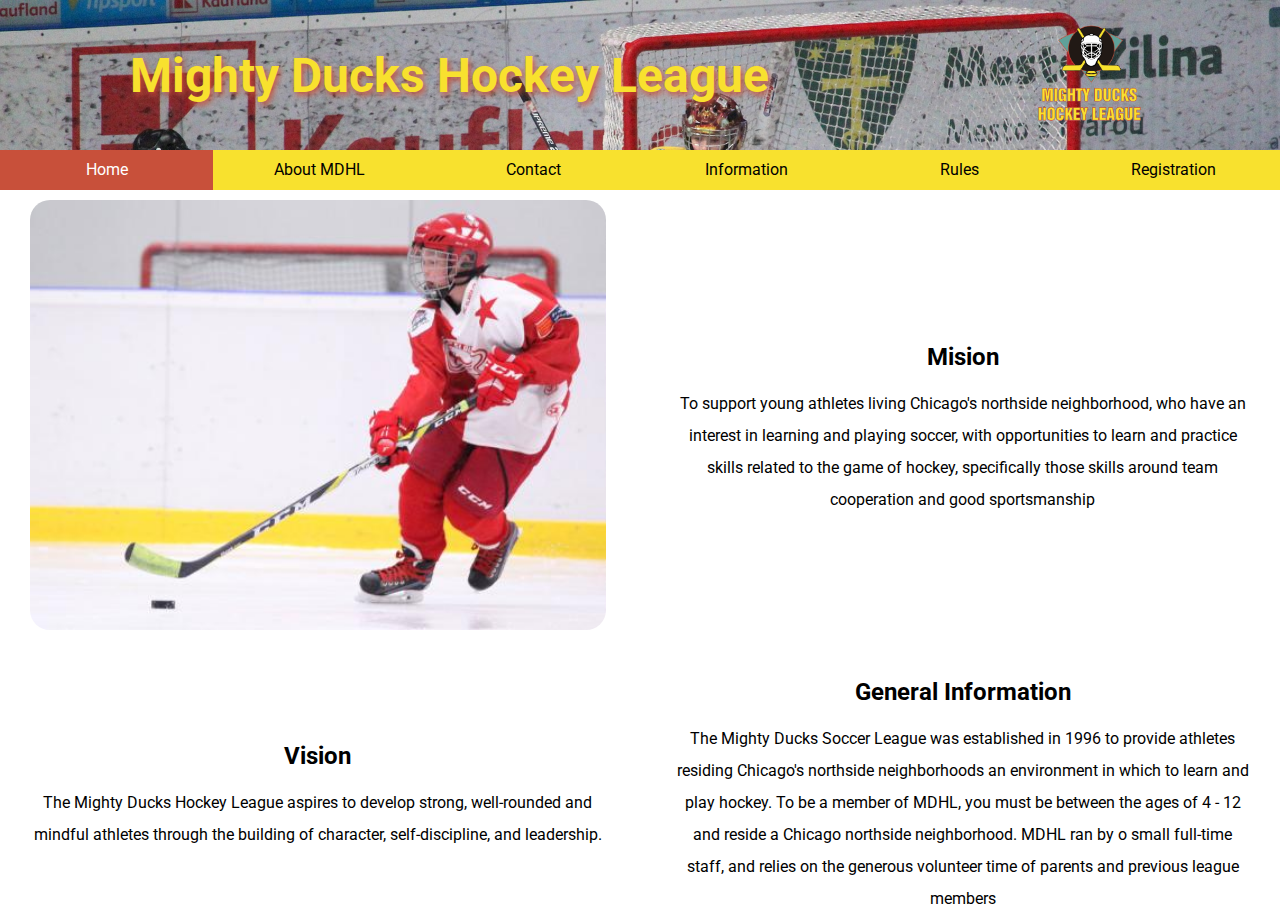
<file: index.html>
<!DOCTYPE html>
<html lang="en">
    <head>
        <meta charset="UTF-8">
        <meta http-equiv="X-UA-Compatible" content="IE=edge">
        <meta name="viewport" content="width=device-width, initial-scale=1.0">
        <link rel="icon" type="image/x-icon" href="./assets/images/favicon.ico">
        <link rel="stylesheet" href="./assets/styles/style.css">
        <link rel="preconnect" href="https://fonts.googleapis.com">
        <link rel="preconnect" href="https://fonts.gstatic.com" crossorigin>
        <link
            href="https://fonts.googleapis.com/css2?family=Roboto:wght@100;300;400&display=swap"
            rel="stylesheet">
        <title>Home</title>
    </head>
    <body>
        <header>
            <figure>
                <img class="logo" src="./assets/images/Logo_Mighty_ducks-01.png"
                    alt="Logo">
            </figure>
            <h1>Mighty Ducks Hockey League</h1>
        </header>
        <nav>
            <a href="#">Home</a>
            <a href="./aboutMDHL.html">About MDHL</a>
            <a href="./contact.html">Contact</a>
            <a href="./game_info.html">Information</a>
            <a href="./rules.html">Rules</a>
            <a href="./registration.html">Registration</a>
        </nav>

        <main>
            <!-- <p class="nota">Upcoming Event</p> -->
            <div class="flexcontainer">
                <div class="caja">
                    <figure>
                        <img class="imagen" src="./assets/images/hockey_2.jpg"
                            alt="Imagen 2">
                        <!-- <figcaption>Imagen 2</figcaption> -->
                    </figure>
                </div>
                <div class="caja">
                    <h2>Mision</h2>
                    <p>
                        To support young athletes living Chicago's northside
                        neighborhood, who have an interest in
                        learning and playing soccer, with opportunities to learn
                        and practice skills related to the game of
                        hockey, specifically those skills around team
                        cooperation and good sportsmanship
                    </p>
                </div>
                <div class="caja">
                    <h2>Vision</h2>
                    <p>
                        The Mighty Ducks Hockey League aspires to develop
                        strong, well-rounded and mindful athletes
                        through the building of character, self-discipline, and
                        leadership.
                    </p>
                </div>
                <div class="caja">
                    <h2>General Information</h2>
                    <p>
                        The Mighty Ducks Soccer League was established in 1996
                        to provide athletes residing
                        Chicago's northside neighborhoods an environment in
                        which to learn and play hockey. To be a
                        member of MDHL, you must be between the ages of 4 - 12
                        and reside a Chicago northside
                        neighborhood. MDHL ran by o small full-time staff, and
                        relies on the generous volunteer time of
                        parents and previous league members
                    </p>
                </div>
            </div>
        </main>

        <footer>
        </footer>

    </body>
</html>
</file>
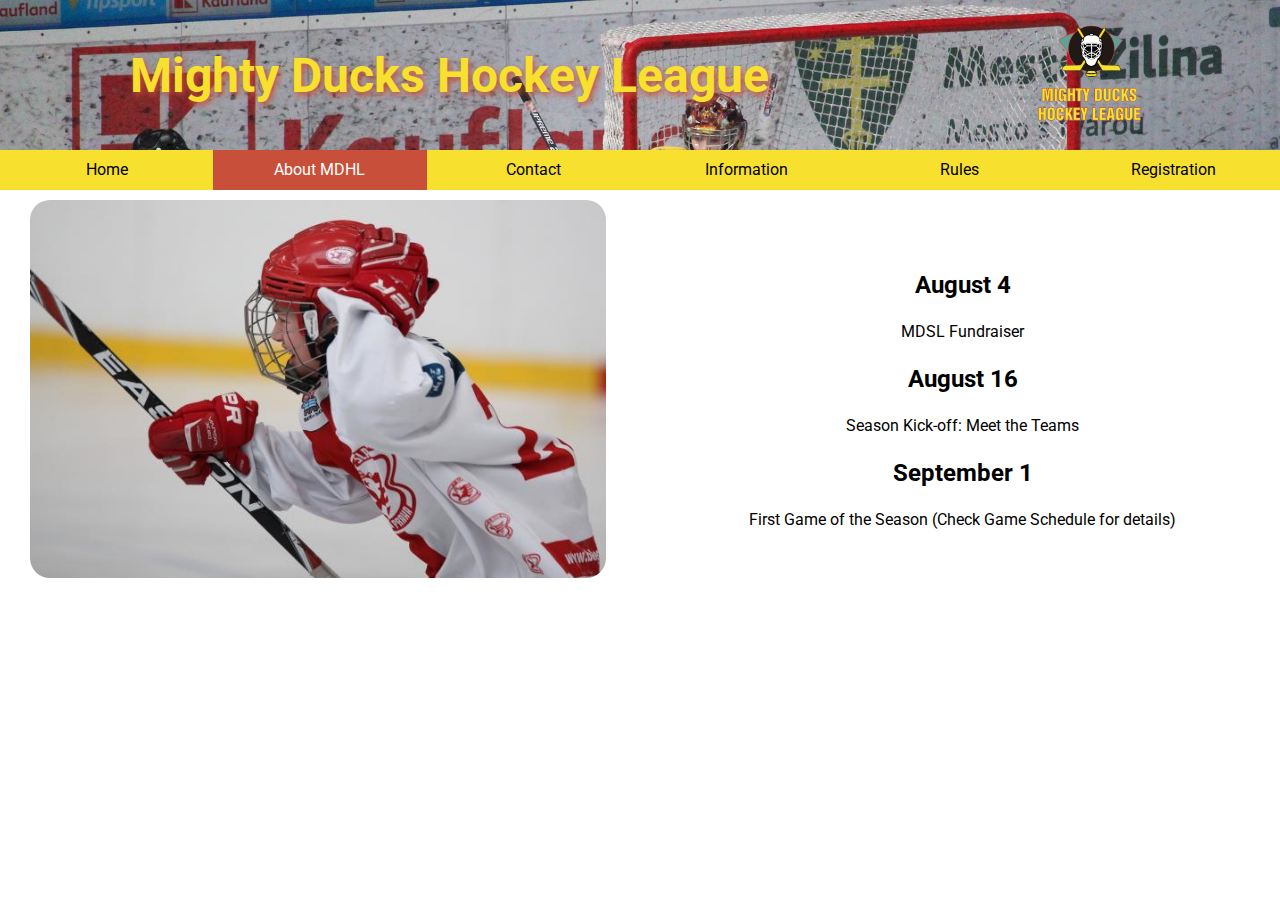
<file: aboutMDHL.html>
<!DOCTYPE html>
<html lang="en">
    <head>
        <meta charset="UTF-8">
        <meta http-equiv="X-UA-Compatible" content="IE=edge">
        <meta name="viewport" content="width=device-width, initial-scale=1.0">
        <link rel="icon" type="image/x-icon" href="./assets/images/favicon.ico">
        <link rel="stylesheet" href="./assets/styles/style.css">
        <link rel="preconnect" href="https://fonts.googleapis.com">
        <link rel="preconnect" href="https://fonts.gstatic.com" crossorigin>
        <link
            href="https://fonts.googleapis.com/css2?family=Roboto:wght@100;300;400&display=swap"
            rel="stylesheet">
        <title>Upcoming Event</title>
    </head>
    <body>
        <header>
            <figure>
                <img class="logo" src="./assets/images/Logo_Mighty_ducks-01.png"
                    alt="Logo">
            </figure>
            <h1>Mighty Ducks Hockey League</h1>
        </header>
        <nav>
            <a href="./index.html">Home</a>
            <a href="#">About MDHL</a>
            <a href="./contact.html">Contact</a>
            <a href="./game_info.html">Information</a>
            <a href="./rules.html">Rules</a>
            <a href="./registration.html">Registration</a>
        </nav>

        <main>
            <!-- <p class="nota">Upcoming Event</p> -->
            <div class="flexcontainer">
                <div class="caja">
                    <figure>
                        <img class="imagen" src="./assets/images/hockey_1.jpg"
                            alt="Imagen 1">
                        <!-- <figcaption>Imagen 1</figcaption> -->
                    </figure>
                </div>
                <div class="caja">
                    <h2>August 4</h2>
                    <p>MDSL Fundraiser</p>
                    <h2>August 16</h2>
                    <p>Season Kick-off: Meet the Teams</p>
                    <h2>September 1</h2>
                    <p>First Game of the Season (Check Game Schedule for
                        details)</p>
                </div>
            </div>

        </main>

        <footer>

        </footer>

    </body>
</html>
</file>
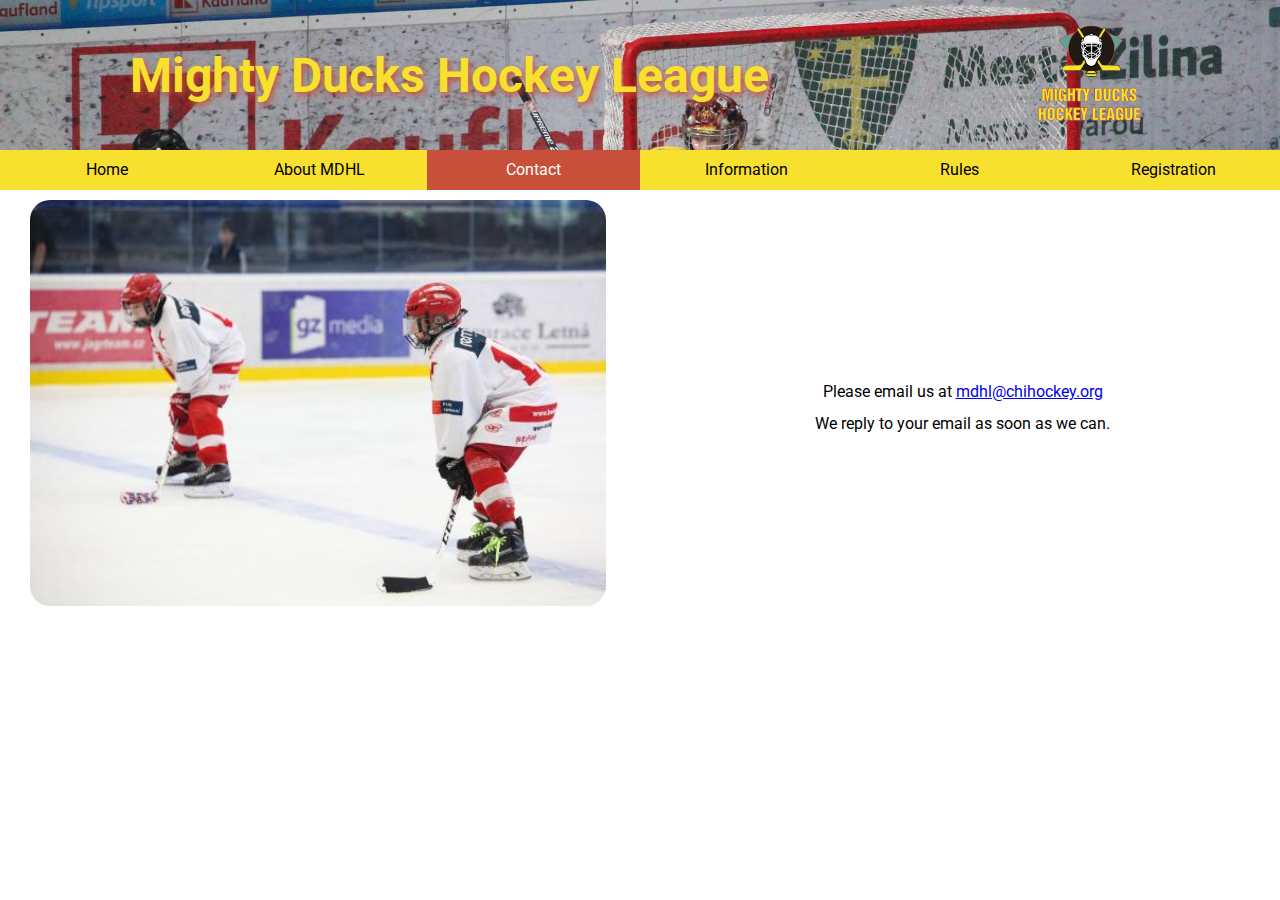
<file: contact.html>
<!DOCTYPE html>
<html lang="en">
    <head>
        <meta charset="UTF-8">
        <meta http-equiv="X-UA-Compatible" content="IE=edge">
        <meta name="viewport" content="width=device-width, initial-scale=1.0">
        <link rel="icon" type="image/x-icon" href="./assets/images/favicon.ico">
        <link rel="stylesheet" href="./assets/styles/style.css">
        <link rel="preconnect" href="https://fonts.googleapis.com">
        <link rel="preconnect" href="https://fonts.gstatic.com" crossorigin>
        <link
            href="https://fonts.googleapis.com/css2?family=Roboto:wght@100;300;400&display=swap"
            rel="stylesheet">
        <title>Contact</title>
    </head>
    <body>
        <header>
            <figure>
                <img class="logo" src="./assets/images/Logo_Mighty_ducks-01.png"
                    alt="Logo">
            </figure>
            <h1>Mighty Ducks Hockey League</h1>
        </header>
        <nav>
            <a href="./index.html">Home</a>
            <a href="./aboutMDHL.html">About MDHL</a>
            <a href="#">Contact</a>
            <a href="./game_info.html">Information</a>
            <a href="./rules.html">Rules</a>
            <a href="./registration.html">Registration</a>
        </nav>


        <main>


            <!-- <p class="nota">Contact</p> -->
            <div class="flexcontainer">
                <div class="caja">
                    <figure>
                        <img class="imagen" src="./assets/images/hockey_3.jpg"
                            alt="Imagen 3">
                        <!-- <figcaption>Imagen 3</figcaption> -->
                    </figure>
                </div>
                <div class="caja">
                    <div>
                        <p>Please email us at <a
                                href="mailto:mdhl@chihockey.org">mdhl@chihockey.org</a></p>
                        <p>We reply to your email as soon as we can.</p>
                    </div>
                </div>
            </div>

        </main>

        <footer>
        </footer>

    </body>
</html>
</file>
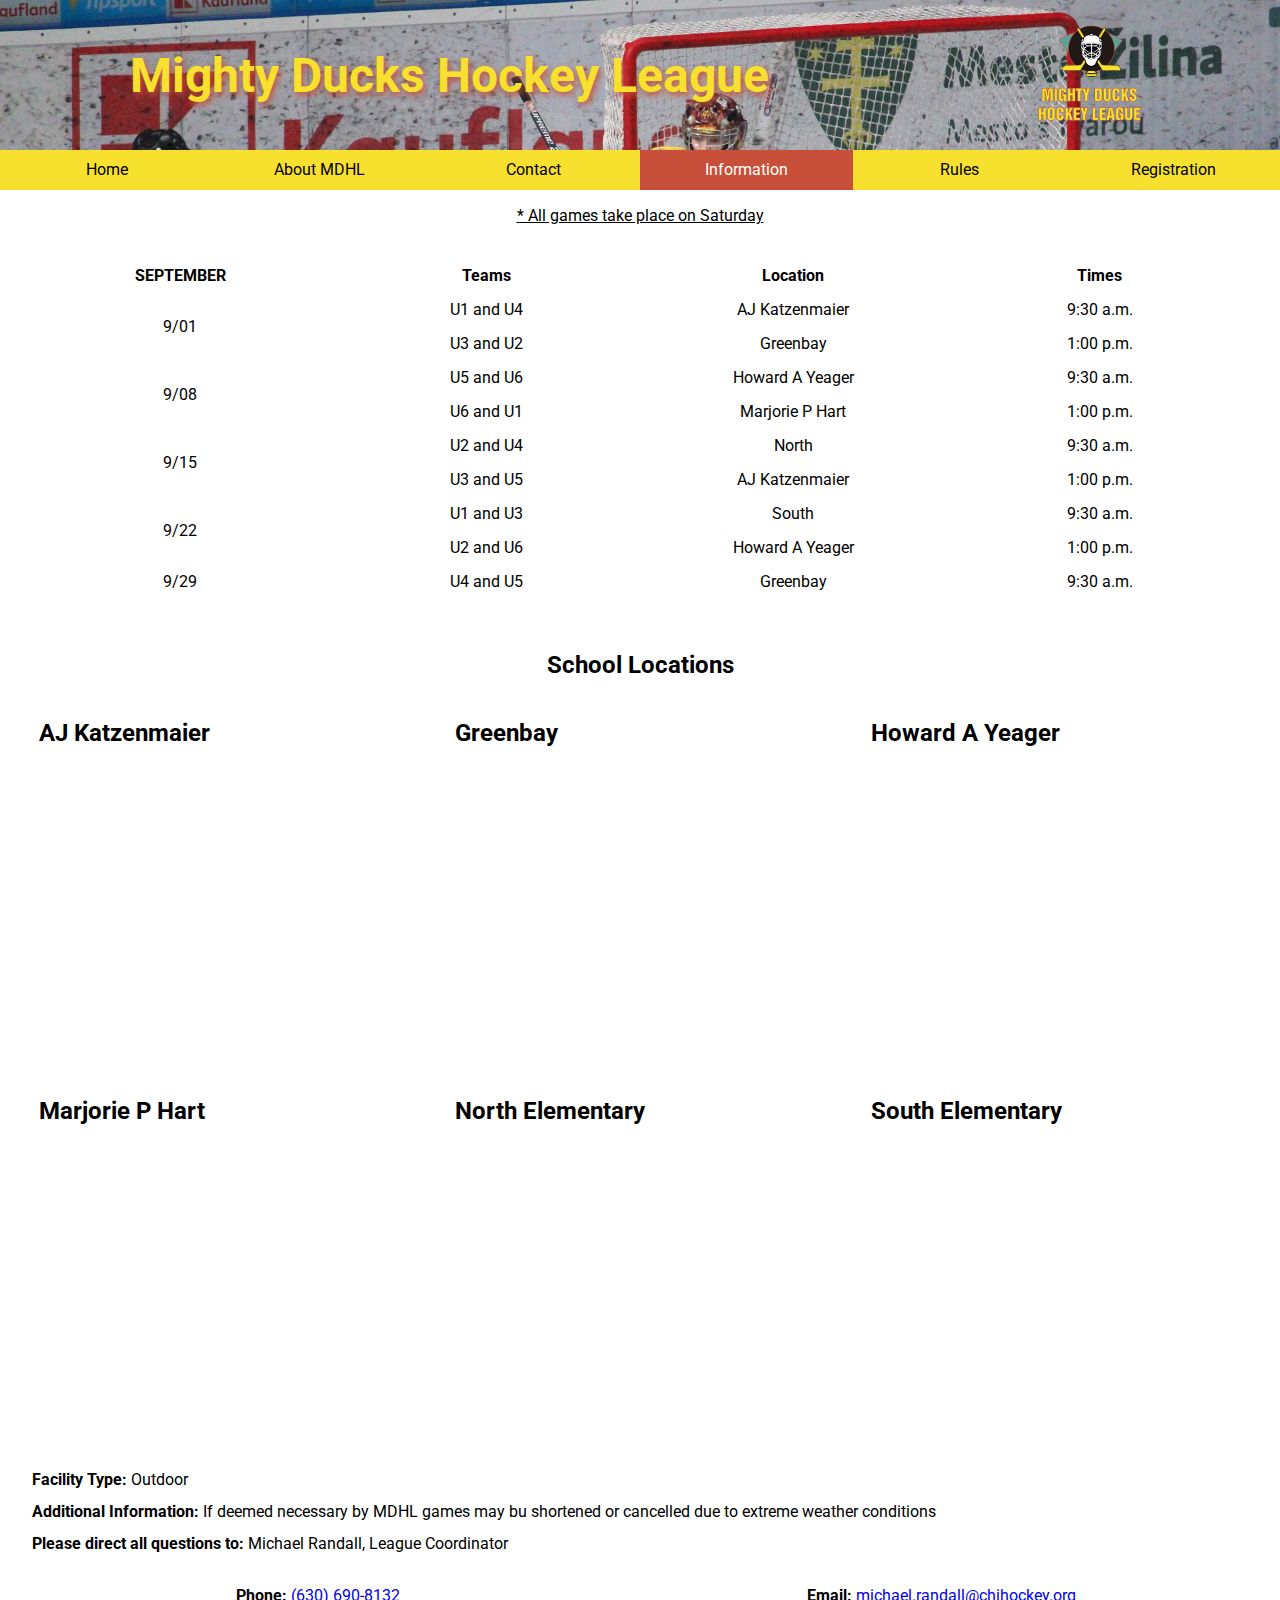
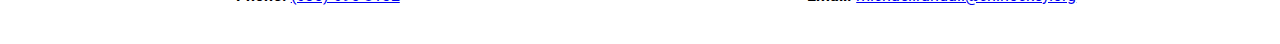
<file: game_info.html>
<!DOCTYPE html>
<html lang="en">
    <head>
        <meta charset="UTF-8">
        <meta http-equiv="X-UA-Compatible" content="IE=edge">
        <meta name="viewport" content="width=device-width, initial-scale=1.0">
        <link rel="icon" type="image/x-icon" href="./assets/images/favicon.ico">
        <link rel="stylesheet" href="./assets/styles/style.css">
        <link rel="preconnect" href="https://fonts.googleapis.com">
        <link rel="preconnect" href="https://fonts.gstatic.com" crossorigin>
        <link
            href="https://fonts.googleapis.com/css2?family=Roboto:wght@100;300;400&display=swap"
            rel="stylesheet">
        <title>Fall Schedule</title>
    </head>
    <body>
        <header>
            <figure>
                <img class="logo" src="./assets/images/Logo_Mighty_ducks-01.png"
                    alt="Logo">
            </figure>
            <h1>Mighty Ducks Hockey League</h1>
        </header>
        <nav>
            <a href="./index.html">Home</a>
            <a href="./aboutMDHL.html">About MDHL</a>
            <a href="./contact.html">Contact</a>
            <a href="#">Information</a>
            <a href="./rules.html">Rules</a>
            <a href="./registration.html">Registration</a>
        </nav>

        <main>

            <!-- <p class="nota">Fall Schedule</p> -->
            <div class="flexcontainer">
                <!-- <article>
                <figure>
                    <img class="imagen" src="./assets/images/hockey_2.jpg" alt="Imagen 2">
                    <figcaption>Imagen 3</figcaption>
                </figure>
            </article> -->
                <div class="tabla caja">
                    <p class="subrayado">* All games take place on Saturday</p>
                    <table>
                        <thead>
                            <tr>
                                <th>SEPTEMBER</th>
                                <th>Teams</th>
                                <th>Location</th>
                                <th>Times</th>
                            </tr>
                        </thead>
                        <tbody>
                            <tr>
                                <td rowspan="2">9/01</td>
                                <td>U1 and U4</td>
                                <td>AJ Katzenmaier</td>
                                <td>9:30 a.m.</td>
                            </tr>
                            <tr>
                                <td>U3 and U2</td>
                                <td>Greenbay</td>
                                <td>1:00 p.m.</td>
                            </tr>
                            <tr>
                                <td rowspan="2">9/08</td>
                                <td>U5 and U6</td>
                                <td>Howard A Yeager</td>
                                <td>9:30 a.m.</td>
                            </tr>
                            <tr>
                                <td>U6 and U1</td>
                                <td>Marjorie P Hart</td>
                                <td>1:00 p.m.</td>
                            </tr>
                            <tr>
                                <td rowspan="2">9/15</td>
                                <td>U2 and U4</td>
                                <td>North</td>
                                <td>9:30 a.m.</td>
                            </tr>
                            <tr>
                                <td>U3 and U5</td>
                                <td>AJ Katzenmaier</td>
                                <td>1:00 p.m.</td>
                            </tr>
                            <tr>
                                <td rowspan="2">9/22</td>
                                <td>U1 and U3</td>
                                <td>South</td>
                                <td>9:30 a.m.</td>
                            </tr>
                            <tr>
                                <td>U2 and U6</td>
                                <td>Howard A Yeager</td>
                                <td>1:00 p.m.</td>
                            </tr>
                            <tr>
                                <td>9/29</td>
                                <td>U4 and U5</td>
                                <td>Greenbay</td>
                                <td>9:30 a.m.</td>
                            </tr>
                        </tbody>
                    </table>
                </div>
                <h2>School Locations</h2>
                <div class="mapas">
                    <div class="school">
                        <h2>AJ Katzenmaier</h2>
                        <iframe
                            src="https://www.google.com/maps/embed?pb=!1m18!1m12!1m3!1d2949.780458165116!2d-87.8649932850714!3d42.32588114525298!2m3!1f0!2f0!3f0!3m2!1i1024!2i768!4f13.1!3m3!1m2!1s0x880f932fbc6ba7cd%3A0xcf2bbe275c6da815!2sAJ%20Katzenmaier%20Academy!5e0!3m2!1ses!2sar!4v1675812961027!5m2!1ses!2sar"
                            width="400" height="300" style="border:0;"
                            allowfullscreen="" loading="lazy"
                            referrerpolicy="no-referrer-when-downgrade"></iframe>
                    </div>
                    <div class="school">
                        <h2>Greenbay</h2>
                        <iframe
                            src="https://www.google.com/maps/embed?pb=!1m18!1m12!1m3!1d2950.010418154193!2d-87.87107038507156!3d42.32097654556248!2m3!1f0!2f0!3f0!3m2!1i1024!2i768!4f13.1!3m3!1m2!1s0x880f933bce5af881%3A0x740a7a7d548adce1!2sGreen%20Bay%20School%20(Pre-K)!5e0!3m2!1ses!2sar!4v1675813232203!5m2!1ses!2sar"
                            width="400" height="300" style="border:0;"
                            allowfullscreen="" loading="lazy"
                            referrerpolicy="no-referrer-when-downgrade"></iframe>
                    </div>
                    <div class="school">
                        <h2>Howard A Yeager</h2>
                        <iframe
                            src="https://www.google.com/maps/embed?pb=!1m18!1m12!1m3!1d2950.26987667378!2d-87.85606978507177!3d42.31544224591164!2m3!1f0!2f0!3f0!3m2!1i1024!2i768!4f13.1!3m3!1m2!1s0x880feccac26b07c5%3A0x8b51fa5d6efe771a!2sHoward%20A.%20Yeager%20School%20(PREK-K)!5e0!3m2!1ses!2sar!4v1675813308375!5m2!1ses!2sar"
                            width="400" height="300" style="border:0;"
                            allowfullscreen="" loading="lazy"
                            referrerpolicy="no-referrer-when-downgrade"></iframe>
                    </div>
                    <div class="school">
                        <h2>Marjorie P Hart</h2>
                        <iframe
                            src="https://www.google.com/maps/embed?pb=!1m18!1m12!1m3!1d2968.289653643597!2d-87.6481613850853!3d41.92962687016793!2m3!1f0!2f0!3f0!3m2!1i1024!2i768!4f13.1!3m3!1m2!1s0x880fd30f2637f9d7%3A0xdbff5d5dfcfcfa35!2sMarjorie%20P%20Hart%20Elementary!5e0!3m2!1ses!2sar!4v1675813545845!5m2!1ses!2sar"
                            width="400" height="300" style="border:0;"
                            allowfullscreen="" loading="lazy"
                            referrerpolicy="no-referrer-when-downgrade"></iframe>
                    </div>
                    <div class="school">
                        <h2>North Elementary</h2>
                        <iframe
                            src="https://www.google.com/maps/embed?pb=!1m18!1m12!1m3!1d2949.2509278890266!2d-87.842230485071!3d42.337173244540104!2m3!1f0!2f0!3f0!3m2!1i1024!2i768!4f13.1!3m3!1m2!1s0x880fed26d3692cf5%3A0x8611023901d6c74a!2sEvelyn%20Alexander%20School%20(K-3)!5e0!3m2!1ses!2sar!4v1675813660467!5m2!1ses!2sar"
                            width="400" height="300" style="border:0;"
                            allowfullscreen="" loading="lazy"
                            referrerpolicy="no-referrer-when-downgrade"></iframe>
                    </div>
                    <div class="school">
                        <h2>South Elementary</h2>
                        <iframe
                            src="https://www.google.com/maps/embed?pb=!1m18!1m12!1m3!1d2950.193522975486!2d-87.85678168507171!3d42.317070945808815!2m3!1f0!2f0!3f0!3m2!1i1024!2i768!4f13.1!3m3!1m2!1s0x880feccac2135a21%3A0x8ce88e90b96bbec1!2sSouth%20Elementary%20School%20(K-5)!5e0!3m2!1ses!2sar!4v1675813715182!5m2!1ses!2sar"
                            width="400" height="300" style="border:0;"
                            allowfullscreen="" loading="lazy"
                            referrerpolicy="no-referrer-when-downgrade"></iframe>
                    </div>
                </div>



                <div class="notainfo caja">
                    <p><span>Facility Type:</span> Outdoor</p>
                    <p><span>Additional Information:</span> If deemed necessary
                        by MDHL games may bu shortened or cancelled due to
                        extreme weather conditions</p>
                    <p><span>Please direct all questions to:</span> Michael
                        Randall, League Coordinator</p>
                    <div class="datos">
                        <p><span>Phone:</span> <a href="tel:6306908132">(630)
                                690-8132</a></p>
                        <p><span>Email:</span> <a
                                href="mailto:michael.randall@chihockey.org">michael.randall@chihockey.org</a></p>
                    </div>
                </div>
            </div>

        </main>

        <footer>
        </footer>

    </body>
</html>
</file>
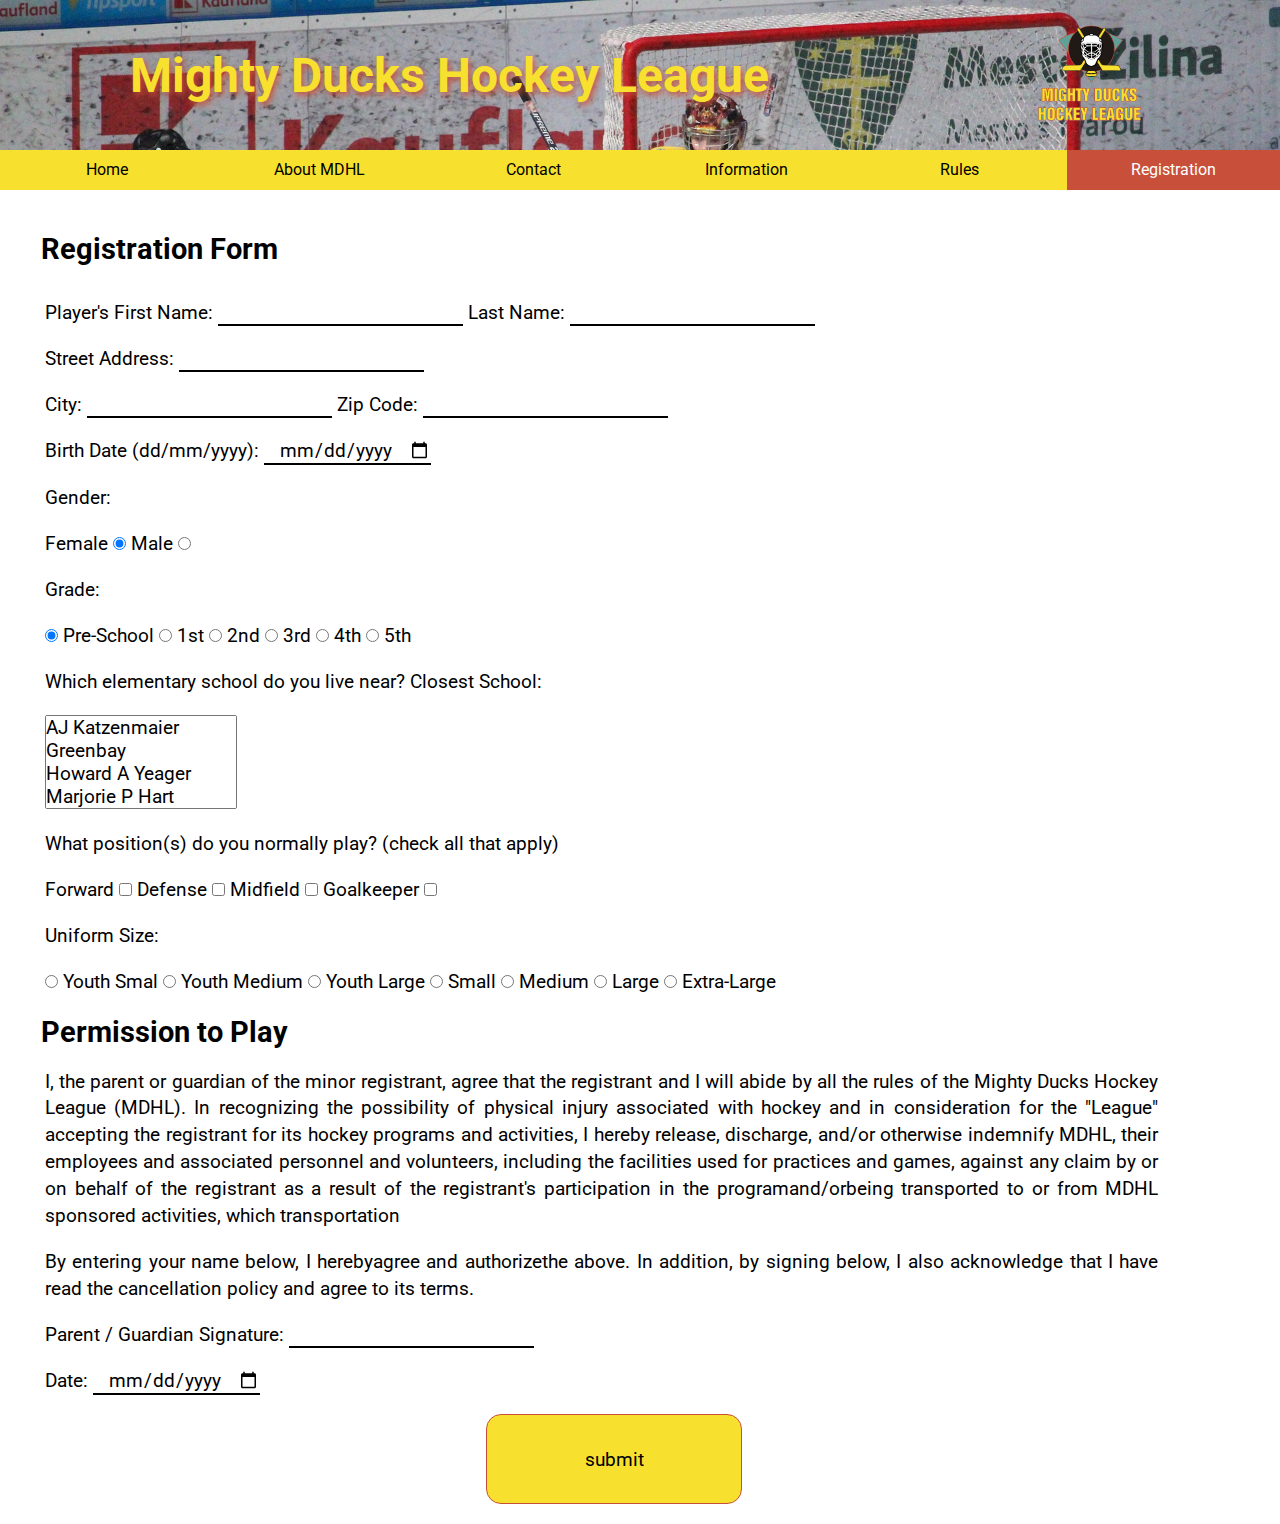
<file: registration.html>
<!DOCTYPE html>
<html lang="en">
    <head>
        <meta charset="UTF-8">
        <meta http-equiv="X-UA-Compatible" content="IE=edge">
        <meta name="viewport" content="width=device-width, initial-scale=1.0">
        <link rel="icon" type="image/x-icon" href="./assets/images/favicon.ico">
        <link rel="stylesheet" href="./assets/styles/style.css">
        <link rel="preconnect" href="https://fonts.googleapis.com">
        <link rel="preconnect" href="https://fonts.gstatic.com" crossorigin>
        <link
            href="https://fonts.googleapis.com/css2?family=Roboto:wght@100;300;400&display=swap"
            rel="stylesheet">
        <title>Registration</title>
    </head>
    <body>
        <header>
            <figure>
                <img class="logo" src="./assets/images/Logo_Mighty_ducks-01.png"
                    alt="Logo">
            </figure>
            <h1>Mighty Ducks Hockey League</h1>
        </header>
        <nav>
            <a href="./index.html">Home</a>
            <a href="./aboutMDHL.html">About MDHL</a>
            <a href="./contact.html">Contact</a>
            <a href="./game_info.html">Information</a>
            <a href="./rules.html">Rules</a>
            <a href="#">Registration</a>
        </nav>

        <main>
            <div class="flexformulario">


                <h2>Registration Form</h2>
                <form action="show_data.html" method="GET">
                    <p>
                        <label for="fname">Player's First Name: </label>
                        <input type="text" name="first_name" id="fname">
                        <label for="lname">Last Name: </label>
                        <input type="text" name="last_name" id="lname">
                    </p>
                    <p>
                        <label for="address">Street Address: </label>
                        <input type="text" name="street_address" id="address">
                    </p>
                    <p>
                        <label for="city">City: </label>
                        <input type="text" name="city" id="city">
                        <label for="zip">Zip Code: </label>
                        <input type="text" name="zip_code" id="zip">
                    </p>
                    <p>
                        <label for="birth">Birth Date (dd/mm/yyyy): </label>
                        <input type="date" name="birth_date" id="birth">
                    </p>
                    <p>
                        <label>Gender: </label>
                    </p>
                    <p>
                        <label for="female">Female</label>
                        <input type="radio" name="gender" id="female"
                            value="female" checked>
                        <label for="male">Male</label>
                        <input type="radio" name="gender" id="male"
                            value="male">
                    </p>
                    <p>
                        <label>Grade: </label>
                    </p>
                    <p>
                        <input type="radio" name="grade" id="pre-school"
                            value="pre-school" checked>
                        <label for="pre-school">Pre-School</label>
                        <input type="radio" name="grade" id="st1" value="1st">
                        <label for="pre-school">1st</label>
                        <input type="radio" name="grade" id="nd2" value="2nd">
                        <label for="nd2">2nd</label>
                        <input type="radio" name="grade" id="rd3" value="3rd">
                        <label for="rd3">3rd</label>
                        <input type="radio" name="grade" id="th4" value="4th">
                        <label for="th4">4th</label>
                        <input type="radio" name="grade" id="th5" value="5th">
                        <label for="th5">5th</label>
                    </p>

                    <p>
                        <label>Which elementary school do you live near?</label>
                        <label for="school">Closest School: </label>
                    </p>
                    <p>
                        <select name="closest_school" id="school" multiple>
                            <option value="AJ Katzenmaier">AJ Katzenmaier</option>
                            <option value="Greenbay">Greenbay</option>
                            <option value="Howard A Yeager">Howard A Yeager</option>
                            <option value="Marjorie P Hart">Marjorie P Hart</option>
                            <option value="North Elementary">North Elementary</option>
                            <option value="South Elementary">South Elementary</option>
                        </select>
                    </p>
                    <p>
                        <label>What position(s) do you normally play? (check all
                            that apply)</label>
                    </p>
                    <p>
                        <label for="uno">Forward</label>
                        <input type="checkbox" name="forward" id="uno"
                            value="Forward">
                        <label for="dos">Defense</label>
                        <input type="checkbox" name="defense" id="dos"
                            value="Defense">
                        <label for="tres">Midfield</label>
                        <input type="checkbox" name="midfield" id="tres"
                            value="Midfield">
                        <label for="cuatro">Goalkeeper</label>
                        <input type="checkbox" name="goalkeeper" id="cuatro"
                            value="Goalkeeper">

                        <!-- <select name="position_play" id="position" multiple>
                    <option value="Forward">Forward</option>
                    <option value="Defense">Defense</option>
                    <option value="Midfield">Midfield</option>
                    <option value="Goalkeeper">Goalkeeper</option>
                </select> -->
                    </p>
                    <p>
                        <label>Uniform Size: </label>
                    </p>
                    <p>
                        <input type="radio" name="uniform" id="youth_smal"
                            value="Youth Smal">
                        <label for="youth_smal">Youth Smal</label>
                        <input type="radio" name="uniform" id="youth_medium"
                            value="Youth Medium">
                        <label for="youth_medium">Youth Medium</label>
                        <input type="radio" name="uniform" id="youth_large"
                            value="Youth Large">
                        <label for="youth_large">Youth Large</label>
                        <input type="radio" name="uniform" id="small"
                            value="Small">
                        <label for="small">Small</label>
                        <input type="radio" name="uniform" id="medium"
                            value="Medium">
                        <label for="medium">Medium</label>
                        <input type="radio" name="uniform" id="large"
                            value="Large">
                        <label for="large">Large</label>
                        <input type="radio" name="uniform" id="extra_large"
                            value="Extra-Large">
                        <label for="extra_large">Extra-Large</label>
                    </p>

                    <h2>Permission to Play</h2>
                    <p>I, the parent or guardian of the minor registrant, agree
                        that the registrant and I will abide by all the rules of
                        the Mighty Ducks Hockey League (MDHL). In recognizing
                        the possibility of physical injury associated with
                        hockey and in consideration for the "League" accepting
                        the registrant for its hockey programs and activities, I
                        hereby release, discharge, and/or otherwise indemnify
                        MDHL, their employees and associated personnel and
                        volunteers, including the facilities used for practices
                        and games, against any claim by or on behalf of the
                        registrant as a result of the registrant's participation
                        in the programand/orbeing transported to or from MDHL
                        sponsored activities, which transportation</p>
                    <p>By entering your name below, I herebyagree and
                        authorizethe above. In addition, by signing below, I
                        also acknowledge that I have read the cancellation
                        policy and agree to its terms.</p>

                    <p>
                        <label for="parent">Parent / Guardian Signature:
                        </label>
                        <input type="text" name="partent" id="parent">
                    </p>
                    <p>
                        <label for="date">Date: </label>
                        <input type="date" name="date" id="date">
                    </p>

                    <input type="submit" value="submit" class="boton">
                    <!-- <input type="reset" value="reset" class="boton"> -->
                </form>
            </div>




        </main>

        <footer>
        </footer>

    </body>
</html>
</file>
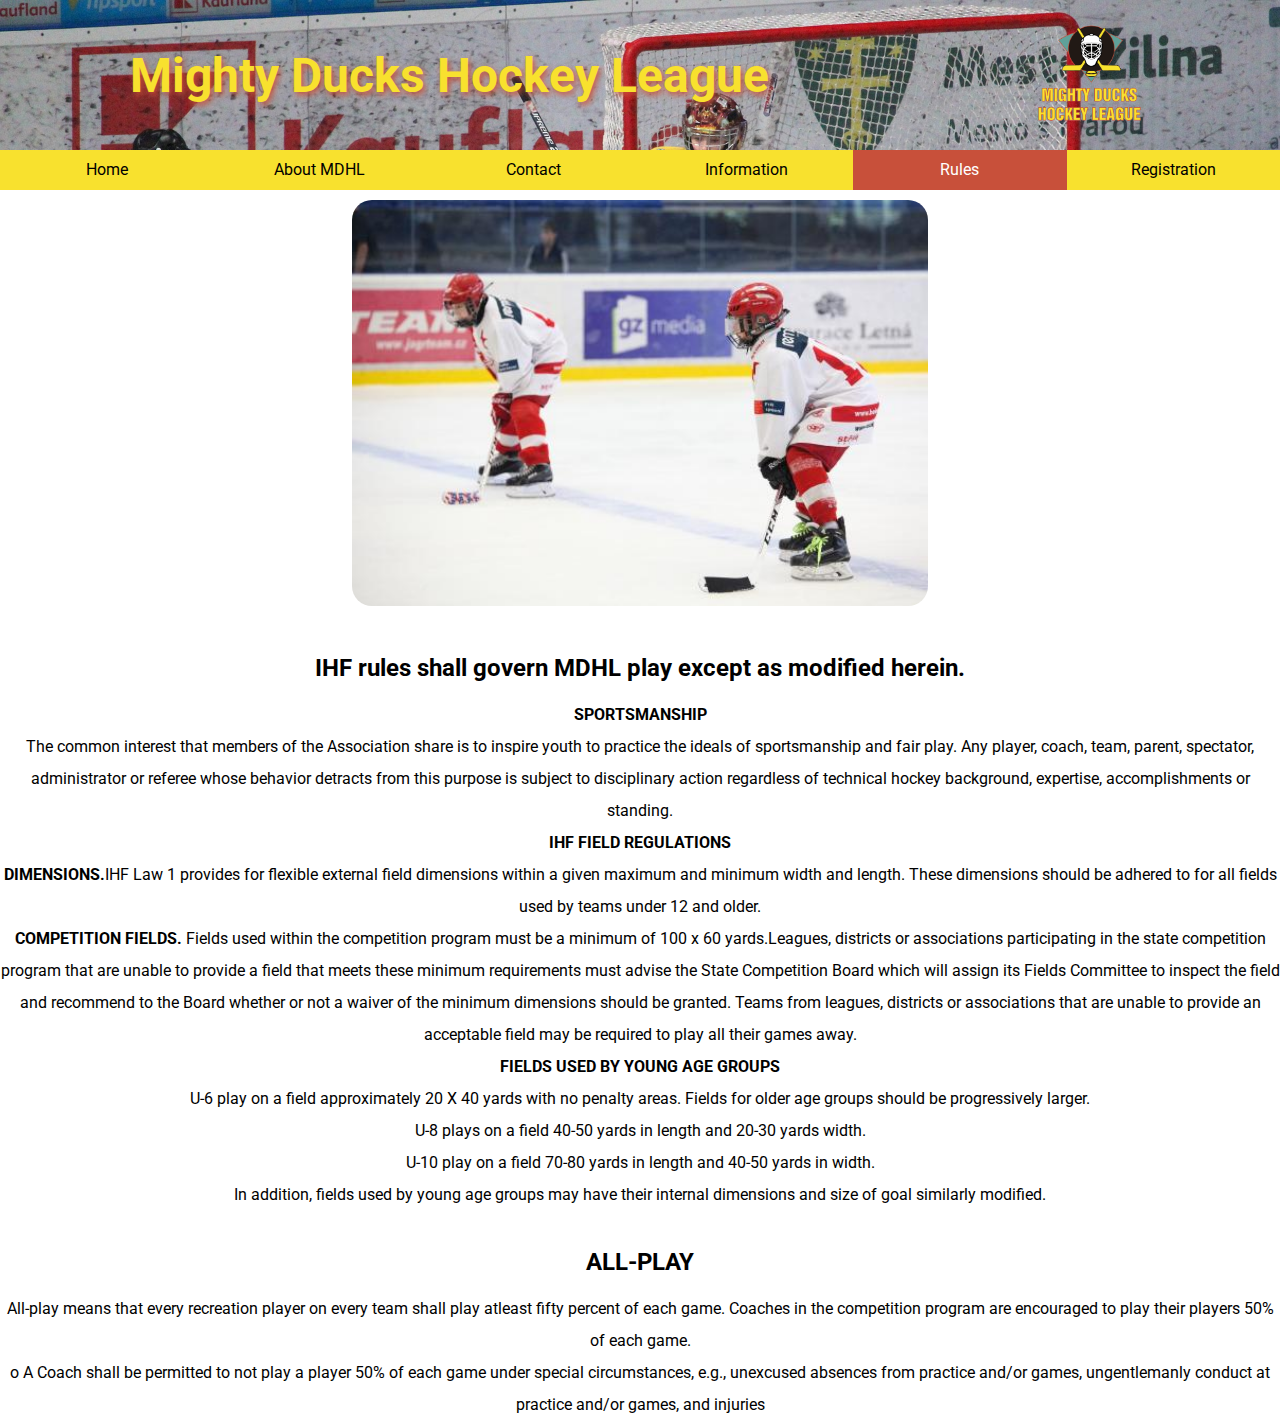
<file: rules.html>
<!DOCTYPE html>
<html lang="en">
    <head>
        <meta charset="UTF-8">
        <meta http-equiv="X-UA-Compatible" content="IE=edge">
        <meta name="viewport" content="width=device-width, initial-scale=1.0">
        <link rel="icon" type="image/x-icon" href="./assets/images/favicon.ico">
        <link rel="stylesheet" href="./assets/styles/style.css">
        <link rel="preconnect" href="https://fonts.googleapis.com">
        <link rel="preconnect" href="https://fonts.gstatic.com" crossorigin>
        <link
            href="https://fonts.googleapis.com/css2?family=Roboto:wght@100;300;400&display=swap"
            rel="stylesheet">
        <title>RULES OF PLAY & POLICIES</title>
    </head>
    <body>
        <header>
            <figure>
                <img class="logo" src="./assets/images/Logo_Mighty_ducks-01.png"
                    alt="Logo">
            </figure>
            <h1>Mighty Ducks Hockey League</h1>
        </header>
        <nav>
            <a href="./index.html">Home</a>
            <a href="./aboutMDHL.html">About MDHL</a>
            <a href="./contact.html">Contact</a>
            <a href="./game_info.html">Information</a>
            <a href="#">Rules</a>
            <a href="./registration.html">Registration</a>
        </nav>


        <main>


            <div class="flexcontainer">

                <div class="caja">
                    <figure>
                        <img class="imagen" src="./assets/images/hockey_3.jpg"
                            alt="Imagen 3">
                        <!-- <figcaption>Imagen 3</figcaption> -->
                    </figure>
                </div>
                <div class="reglas caja">
                    <h2>IHF rules shall govern MDHL play except as modified
                        herein.</h2>
                    <dl>
                        <dt><span>SPORTSMANSHIP</span></dt>
                        <dd>The common interest that members of the Association
                            share is to inspire
                            youth to practice the ideals of sportsmanship and
                            fair play. Any player, coach,
                            team, parent, spectator, administrator or referee
                            whose behavior detracts from
                            this purpose is subject to disciplinary action
                            regardless of technical hockey
                            background, expertise, accomplishments or standing.
                        </dd>

                        <dt><span>IHF FIELD REGULATIONS</span></dt>
                        <dd>
                            <ol type="1">
                                <li><span>DIMENSIONS.</span>IHF Law 1 provides
                                    for flexible external field dimensions
                                    within
                                    a given maximum and minimum width and
                                    length. These dimensions should be
                                    adhered to for all fields used by teams
                                    under 12 and older.</li>
                                <li><span>COMPETITION FIELDS.</span> Fields used
                                    within the competition program must be
                                    a minimum of 100 x 60 yards.Leagues,
                                    districts or associations participating in
                                    the state competition program that are
                                    unable to provide a field that meets these
                                    minimum requirements must advise the State
                                    Competition Board which will
                                    assign its Fields Committee to inspect the
                                    field and recommend to the Board
                                    whether or not a waiver of the minimum
                                    dimensions should be granted. Teams
                                    from leagues, districts or associations that
                                    are unable to provide an acceptable
                                    field may be required to play all their
                                    games away.</li>
                                <li><span>FIELDS USED BY YOUNG AGE GROUPS</span>
                                    <ol type="a">
                                        <li>U-6 play on a field approximately 20
                                            X 40 yards with no penalty areas.
                                            Fields
                                            for older age groups should be
                                            progressively larger.</li>
                                        <li>U-8 plays on a field 40-50 yards in
                                            length and 20-30 yards width.</li>
                                        <li>U-10 play on a field 70-80 yards in
                                            length and 40-50 yards in width.</li>
                                        <li>In addition, fields used by young
                                            age groups may have their internal
                                            dimensions and size of goal
                                            similarly modified.</li>
                                    </ol>
                                </li>
                            </ol>
                        </dd>
                    </dl>
                </div>

                <div class="reglas caja">
                    <h2><span>ALL-PLAY</span></h2>
                    <ul>
                        <li>
                            All-play means that every recreation player on every
                            team shall play atleast
                            fifty percent of each game. Coaches in the
                            competition program are encouraged
                            to play their players 50% of each game.
                        </li>
                        <li>
                            o A Coach shall be permitted to not play a player
                            50% of each game
                            under special circumstances, e.g., unexcused
                            absences from practice
                            and/or games, ungentlemanly conduct at practice
                            and/or games, and
                            injuries
                        </li>
                    </ul>
                </div>
            </div>


        </main>

        <footer>
        </footer>

    </body>
</html>
</file>
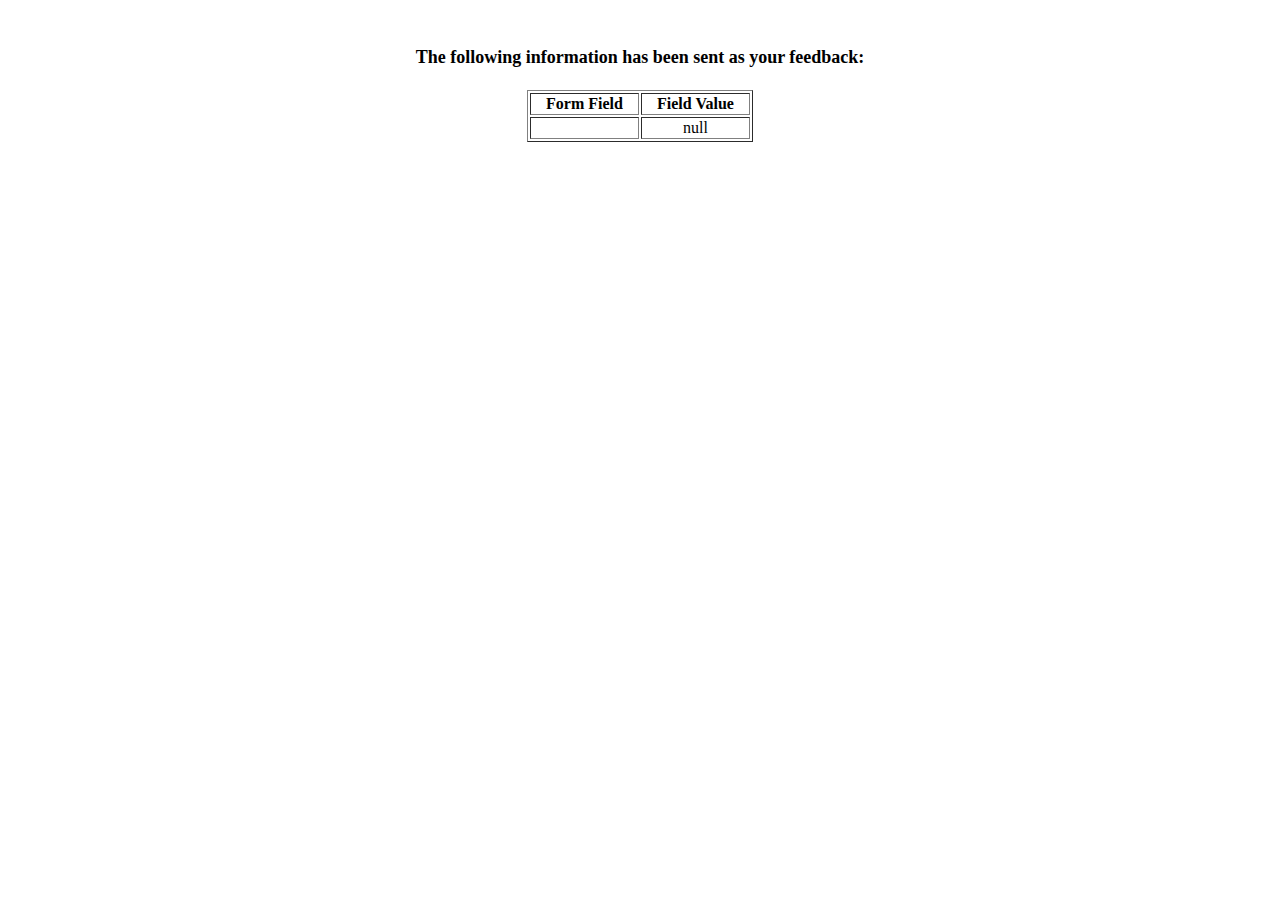
<file: show_data.html>
<html>
<head>
<title>Feedback Sent</title>
</head>
<body>
<p align=center>&nbsp;</p>
<h1 align=center><font size="+1">The following information has been sent as your
  feedback:</font></h1>

<table border="1" align=center width="226">
  <tr>
    <th align="center">Form Field</th>
    <th align="center">Field Value</th>
  </tr>

<script language="javascript">
var args = location.search.substr(1).split('&');
for (var i = 0; i < args.length; ++i) {
  var parts = args[i].split('=');
  if (parts != null) {
    var field = parts[0];
    var value = parts[1];
    if (value == null) {
      value = "null"
    }
    else {
      value = '"' + unescape(value.replace(/\+/g, ' ')) + '"';
    }

    document.writeln('<tr><td align="center">' + field + '</td>');
    document.writeln('<td align="center">' + value + '</td></tr>');
  }
}
</script>

<noscript>
<tr><td>
<p>You need to turn on Javascript in your browser.</p>

<p>In Microsoft Internet Explorer 4 or greater:</p>
<ul>
<li>From the "Tools" menu (in IE 4, it's the "View" menu), select "Internet Options".</li>
<li>Click on the "Security" tab.</li>
<li>Click on the "Custom Level" button. (In IE 4, select "Custom"
and then click on "Settings...".)</li>
<li>Under "Active scripting" make sure "Enable" is selected.</li>
</ul>

<p>In Netscape version 4 or greater:</p>
<ul>
<li>From the <b>Edit</b> menu, select <b>Preferences</b>.</li>
<li>In the <b>Category</b> list on the left, click on the word "Advanced".</li>
<li>In the panel on the right, make sure "Enable JavaScript" is checked.</li>
<li>Click the <b>OK</b> button.</li>
</ul>

</td></tr>
</noscript>

</table>
</body>
</html>
</file>
<file: assets/styles/style.css>
* {
    padding: 0;
    margin: 0;
    box-sizing: border-box;
    font-family: 'roboto', sans-serif;
}

header {
    background-image: url("../images/design1_image2.jpg");
    background-size: cover;
    height: 150px;
    display: flex;
    align-items: center;
    justify-content: space-around;
    flex-direction: row-reverse;

}

.logo {
    width: 120px;
}

header h1 {
    color: white;
    font-size: 3rem;
    color: #F8E12E;
    text-shadow: 2px 3px 6px #C8503A;
}


nav {
    display: flex;
    height: 40px;
    background-color: #F8E12E;
    align-items: center;
    justify-content: space-around;
    position: sticky;
    top: 0;
}

nav a {
    text-decoration: none;
    text-align: center;
    font-size: 1rem;
    width: 100vw;
    height: 40px;
    color: black;
    padding-top: 10px;
}

nav a:hover {
    transition: 0.5s;
    transform: scale(1.3);
}

a[href="#"] {
    background-color: #C8503A;
    color: white;
}

.imagen {
    width: 100%;
    border-radius: 20px;
}

.nota {
    width: 100vw;
    height: 40px;
    background-color: black;
    color: white;
    text-align: center;
    font-size: 1.3rem;
    padding-top: 6px;
}

.subrayado {
    text-decoration: underline;
}

span {
    font-weight: bold;
}

.flexcontainer {
    display: flex;
    flex-wrap: wrap;
    gap: 10px;
    justify-content: space-around;
    /* background-color: #C8503A; */
    width: 100vw;
}

.caja {
    display: flex;
    width: 45vw;
    /* overflow: hidden; */
    line-height: 2rem;
    text-align: center;
    flex-direction: column;
    margin-top: 10px;
    justify-content: center;
}

.tabla {
    width: 100vw;
}

table {
    margin: 20px;
    padding: 6px;
}

table td:first-child {
    width: 100px;
}

table td:nth-child(2) {
    width: 100px;
}

table td:nth-child(3) {
    width: 100px;
}

table td:last-child {
    width: 100px;
}

.notainfo {
    width: 100vw;
    text-align: left;
    margin-left: 2em;
    margin-bottom: 2em;
}

.datos {
    display: flex;
    justify-content: space-around;
    margin-top: 20px;

}

.reglas {
    width: 100vw;
    justify-content: left;
    /* text-align: left; */
}

div h2 {
    margin: 15px;
}

.flexformulario {
    width: 90vw;
    margin-left: 2vw;
    margin-top: 3vh;
    display: flex;
    flex-direction: column;
    /* gap: 30px; */
    font-size: 1.2em;

}

input {
    border: none;
    border-bottom: 2px solid black;
    font-size: 1em;
    text-align: center;
}

form p {
    /* text-align: center; */
    line-height: 1.4em;
    text-align: justify;
    margin: 1em;
}

select {
    font-size: 1em;
    width: 15vw;
}

.boton {
    width: 20vw;
    height: 10vh;
    border: 1px solid #C8503A;
    border-radius: 15px;
    background-color: #F8E12E;
    margin-left: 40%;
    margin-bottom: 20px;

}

.mapas {
    display: flex;
    flex-wrap: wrap;
    gap: 1em;
    justify-content: center;

}

iframe {
    width: 400px;
    height: 300px;
}


@media only screen and (min-width: 768px) and (max-width: 1024px) {

    .flexcontainer {
        display: flex;
        flex-direction: column;
        font-size: 1.4em;
        padding-bottom: 50px;
        margin-left: 1em;
    }

    .caja {
        width: 90%;
        margin: 10px;
    }

    .notainfo {
        width: 90vw;
        text-align: justify;
    }

    .mapas {
        width: 90vw;
    }

}

@media only screen and (min-width: 375px) and (max-width: 767px) {

    header h1 {
        font-size: 1.5em;
        text-align: center;
    }

    nav a {
        font-size: 0.7em;
        padding-top: 0.7em;
    }

    .flexcontainer {
        display: flex;
        font-size: 1em;
        padding-bottom: 50px;
    }

    .caja {
        width: 90%;
        margin: 10px;

    }

    .notainfo {
        width: 90vw;
        text-align: justify;
    }

    .mapas {
        width: 100vw;
    }

    .school {
        width: 80vw;
    }

    .tabla {
        margin-top: 1em;
        width: 100%;
    }

    iframe {
        width: 300px;
    }

    .datos {
        flex-direction: column;
    }

    .flexformulario {
        display: flex;
        flex-direction: column;
        flex-wrap: wrap;
    }


    input,
    label {
        font-size: 1em;
    }

    form p {
        line-height: 1.2em;
        font-size: 0.8em;

    }

    select {
        font-size: 1em;
        width: 50vw;
    }

    .boton {
        width: 40vw;
        height: 10vh;
        border: 1px solid #C8503A;
        border-radius: 15px;
        background-color: #F8E12E;
        margin-left: 30%;
        margin-bottom: 20px;

    }

}
</file>
